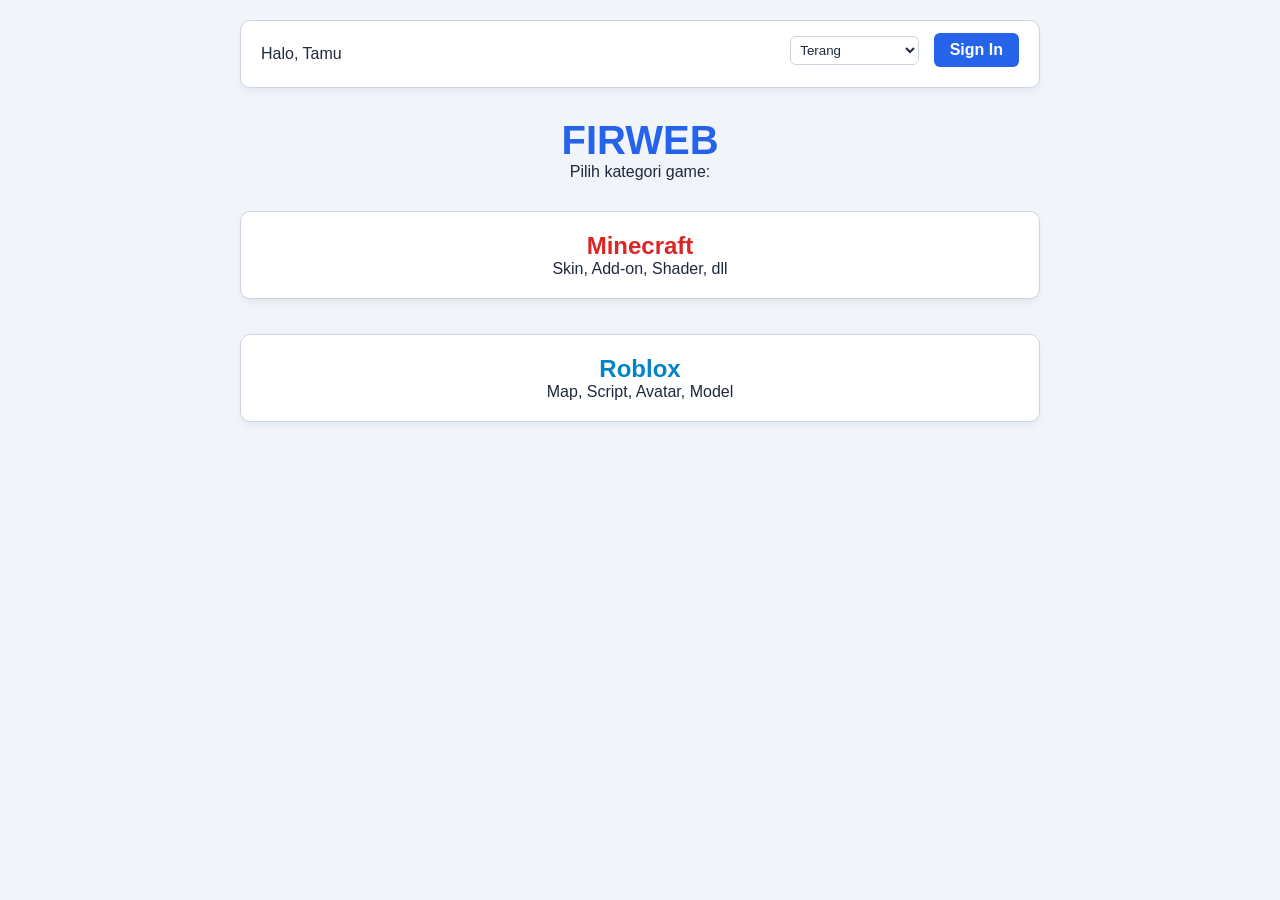
<file: index.html>
<!DOCTYPE html>
<html lang="id">
<head>
    <meta charset="UTF-8">
    <meta name="viewport" content="width=device-width, initial-scale=1.0">
    <title>FirWeb</title>
    <link rel="stylesheet" href="style.css">
</head>
<body>
    <div class="container">
        <div class="top-bar">
            <span id="user-info">Halo, Tamu</span>
            <div>
                <select id="theme-selector" style="padding: 5px; margin-right: 10px; width: auto;">
                    <option value="light">Terang</option>
                    <option value="dark">Gelap</option>
                    <option value="system">Sistem</option>
                    <option value="gradient">Gradasi Custom</option>
                </select>
                <a href="login.html" class="btn" id="auth-btn">Sign In</a>
            </div>
        </div>

        <div style="text-align: center; margin: 30px 0;">
            <h1 style="color: var(--primary); font-size: 2.5rem;">FIRWEB</h1>
            <p>Pilih kategori game:</p>
        </div>

        <div class="vertical-stack">
            <a href="content.html?game=minecraft" class="card" style="text-align:center; text-decoration:none; color:inherit;">
                <h2 style="color: #dc2626;">Minecraft</h2>
                <p>Skin, Add-on, Shader, dll</p>
            </a>
            <a href="content.html?game=roblox" class="card" style="text-align:center; text-decoration:none; color:inherit;">
                <h2 style="color: #0284c7;">Roblox</h2>
                <p>Map, Script, Avatar, Model</p>
            </a>
        </div>
    </div>
    <script src="script.js"></script>
</body>
    </html>
</file>
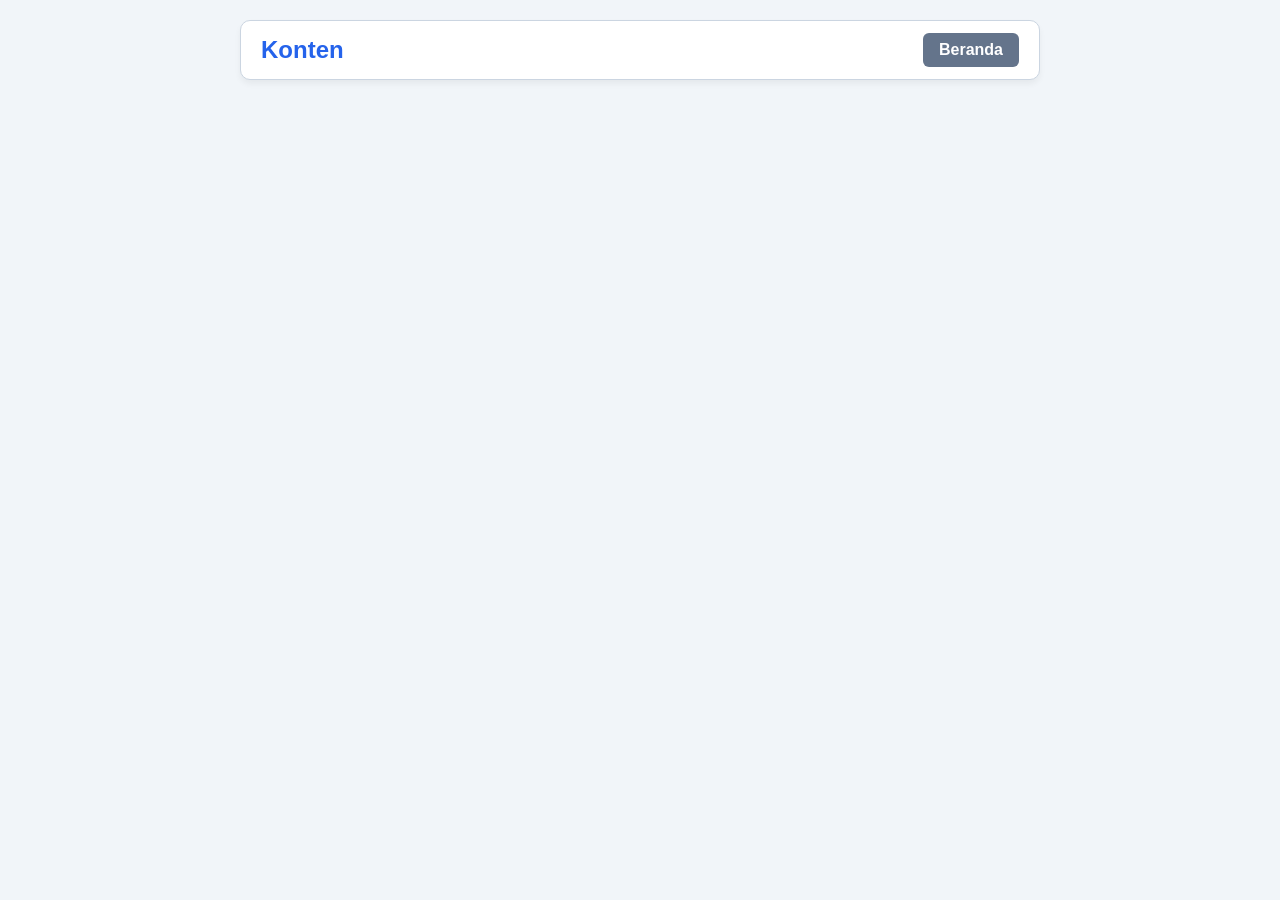
<file: content.html>
<!DOCTYPE html>
<html lang="id">
<head>
    <meta charset="UTF-8">
    <meta name="viewport" content="width=device-width, initial-scale=1.0">
    <title>Konten - FirWeb</title>
    <link rel="stylesheet" href="style.css">
</head>
<body>
    <div class="container">
        <div class="top-bar">
            <h2 id="category-title" style="color: var(--primary);">Konten</h2>
            <a href="index.html" class="btn" style="background-color: #64748b;">Beranda</a>
        </div>

        <!-- Daftar Konten Tersusun Ke Bawah -->
        <div id="posts-list" class="vertical-stack"></div>

        <a href="upload.html" id="fab-upload" class="fab-btn" style="display: none;">+</a>
    </div>
    <script src="script.js"></script>
</body>
</html>
</file>
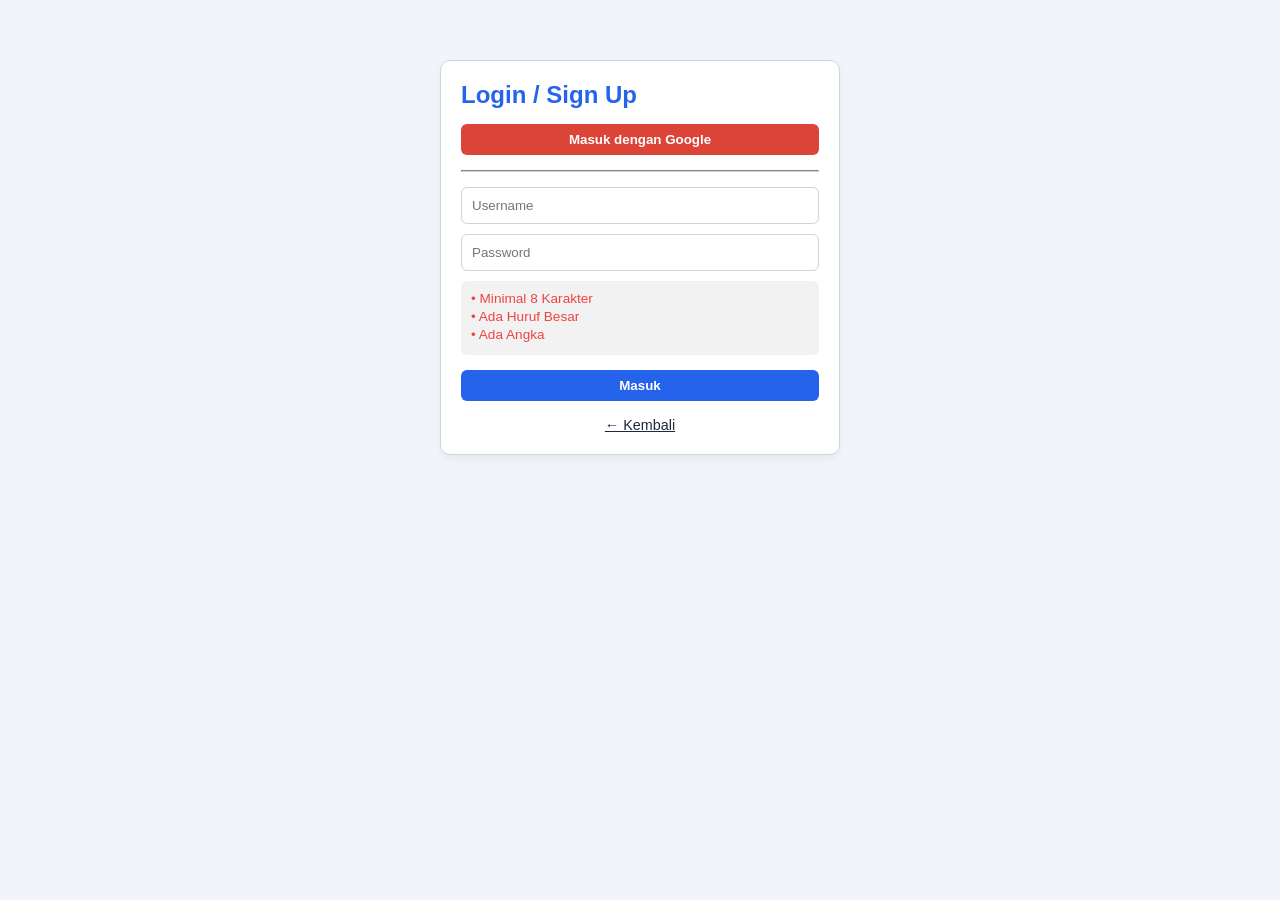
<file: login.html>
<!DOCTYPE html>
<html lang="id">
<head>
    <meta charset="UTF-8">
    <meta name="viewport" content="width=device-width, initial-scale=1.0">
    <title>Login - FirWeb</title>
    <link rel="stylesheet" href="style.css">
</head>
<body>
    <div class="container" style="max-width: 400px; margin-top: 40px;">
        <div class="card">
            <h2 style="color: var(--primary); margin-bottom: 15px;">Login / Sign Up</h2>
            
            <button id="google-login-btn" class="btn" style="background-color: #db4437; width: 100%; margin-bottom: 15px;">Masuk dengan Google</button>
            <hr style="border-color: var(--border-color); margin-bottom: 15px;">

            <form id="login-form">
                <input type="text" id="username" placeholder="Username" required>
                <input type="password" id="password" placeholder="Password" required>
                
                <!-- Peraturan Password Realtime -->
                <div id="password-rules" style="margin-bottom: 15px; background: rgba(0,0,0,0.05); padding: 10px; border-radius: 6px;">
                    <div id="rule-len" class="rule-item rule-red">• Minimal 8 Karakter</div>
                    <div id="rule-upper" class="rule-item rule-red">• Ada Huruf Besar</div>
                    <div id="rule-num" class="rule-item rule-red">• Ada Angka</div>
                </div>
                <div id="error-msg" style="color: #ef4444; font-size: 0.85rem; margin-bottom: 10px;"></div>

                <button type="submit" class="btn" style="width: 100%;">Masuk</button>
            </form>
            <div style="text-align: center; margin-top: 15px;">
                <a href="index.html" style="color: var(--text-color); font-size: 0.9rem;">← Kembali</a>
            </div>
        </div>
    </div>
    <script src="script.js"></script>
</body>
    </html>
</file>
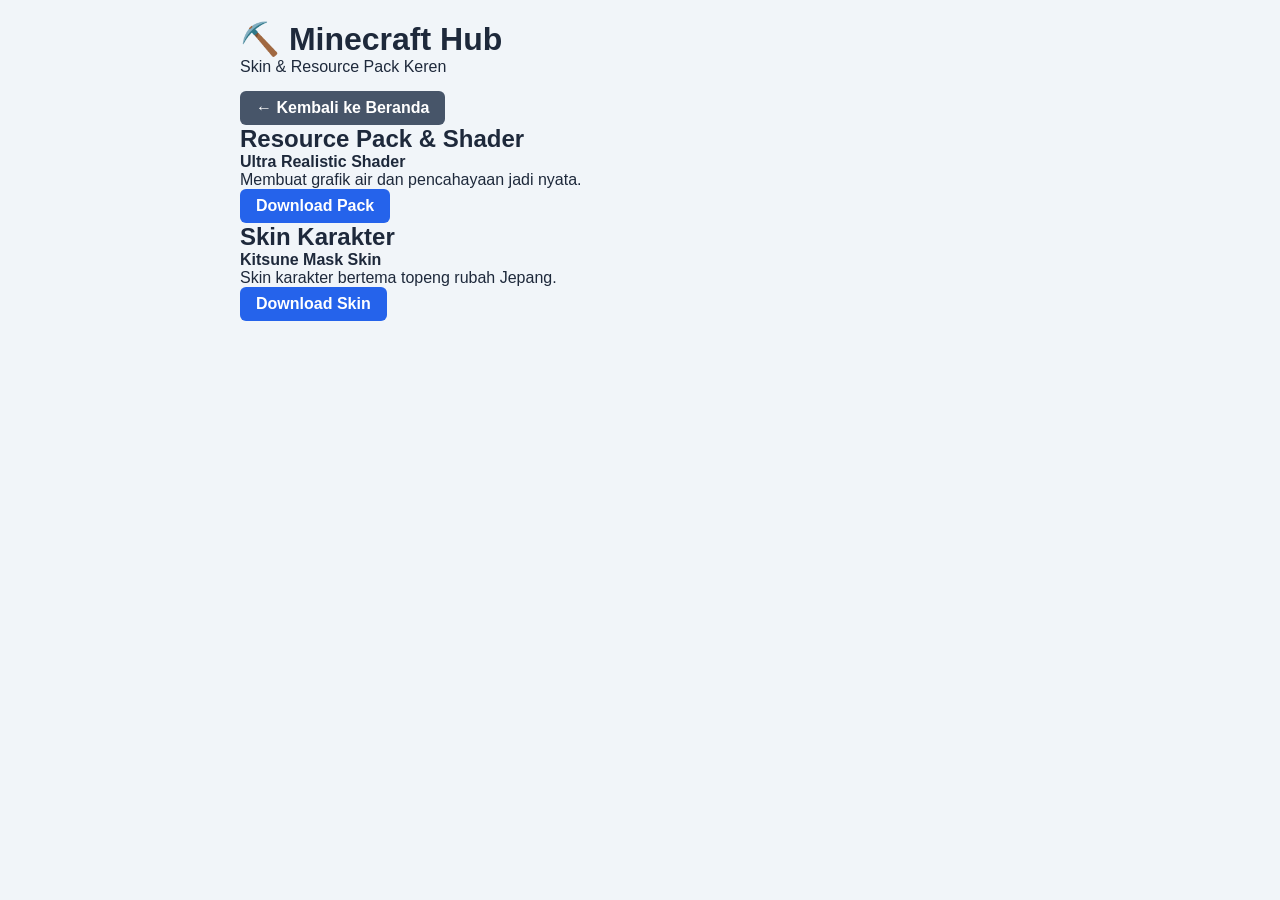
<file: minecraft.html>
<!DOCTYPE html>
<html lang="id">
<head>
    <meta charset="UTF-8">
    <meta name="viewport" content="width=device-width, initial-scale=1.0">
    <title>FirWeb - Minecraft Hub</title>
    <link rel="stylesheet" href="style.css">
</head>
<body>
    <div class="container">
        <header>
            <h1>⛏️ Minecraft Hub</h1>
            <p>Skin & Resource Pack Keren</p>
            <a href="index.html" class="btn" style="background-color: #475569; margin-top: 15px;">← Kembali ke Beranda</a>
        </header>

        <section>
            <h2>Resource Pack & Shader</h2>
            <div class="sub-grid">
                <div class="item-card">
                    <h4>Ultra Realistic Shader</h4>
                    <p>Membuat grafik air dan pencahayaan jadi nyata.</p>
                    <a href="#" class="btn" target="_blank">Download Pack</a>
                </div>
            </div>
        </section>

        <section>
            <h2>Skin Karakter</h2>
            <div class="sub-grid">
                <div class="item-card">
                    <h4>Kitsune Mask Skin</h4>
                    <p>Skin karakter bertema topeng rubah Jepang.</p>
                    <a href="#" class="btn" target="_blank">Download Skin</a>
                </div>
            </div>
        </section>
    </div>
</body>
                      </html>
</file>
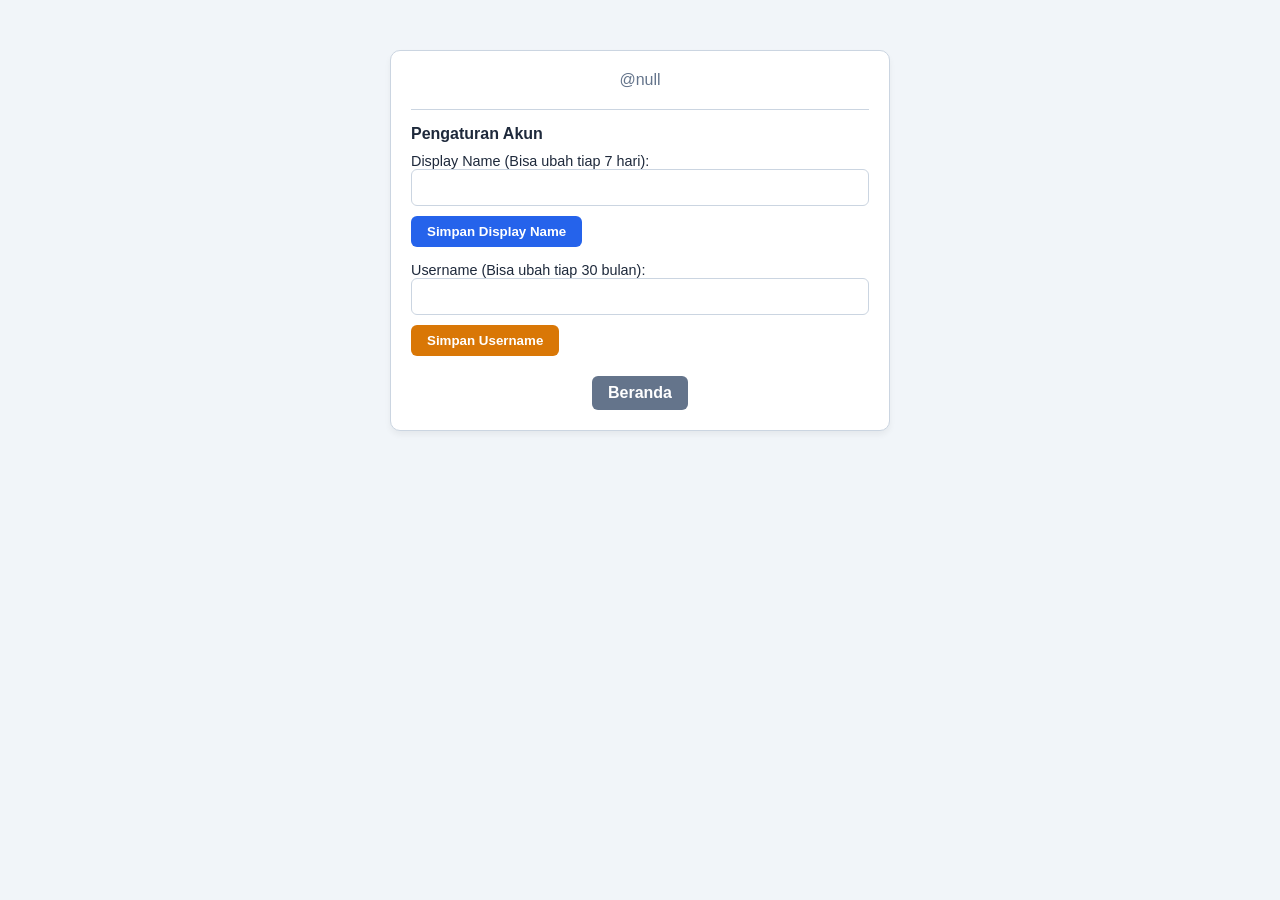
<file: profile.html>
<!DOCTYPE html>
<html lang="id">
<head>
    <meta charset="UTF-8">
    <meta name="viewport" content="width=device-width, initial-scale=1.0">
    <title>Profil - FirWeb</title>
    <link rel="stylesheet" href="style.css">
</head>
<body>
    <div class="container" style="max-width: 500px; margin-top: 30px;">
        <div class="card" style="text-align: center;">
            <h2 id="profile-display-name">Nama</h2>
            <p id="profile-username" style="color: #64748b; margin-bottom: 20px;">@username</p>
            
            <div style="text-align: left; border-top: 1px solid var(--border-color); padding-top: 15px;">
                <h4>Pengaturan Akun</h4>
                <label style="font-size:0.9rem; margin-top:10px; display:block;">Display Name (Bisa ubah tiap 7 hari):</label>
                <input type="text" id="new-display-name">
                <button id="save-display-btn" class="btn" style="margin-bottom: 15px;">Simpan Display Name</button>

                <label style="font-size:0.9rem; display:block;">Username (Bisa ubah tiap 30 bulan):</label>
                <input type="text" id="new-username">
                <button id="save-username-btn" class="btn" style="background-color: #d97706;">Simpan Username</button>
            </div>
            
            <div style="margin-top: 20px;">
                <a href="index.html" class="btn" style="background-color: #64748b;">Beranda</a>
            </div>
        </div>
    </div>
    <script src="script.js"></script>
</body>
        </html>
</file>
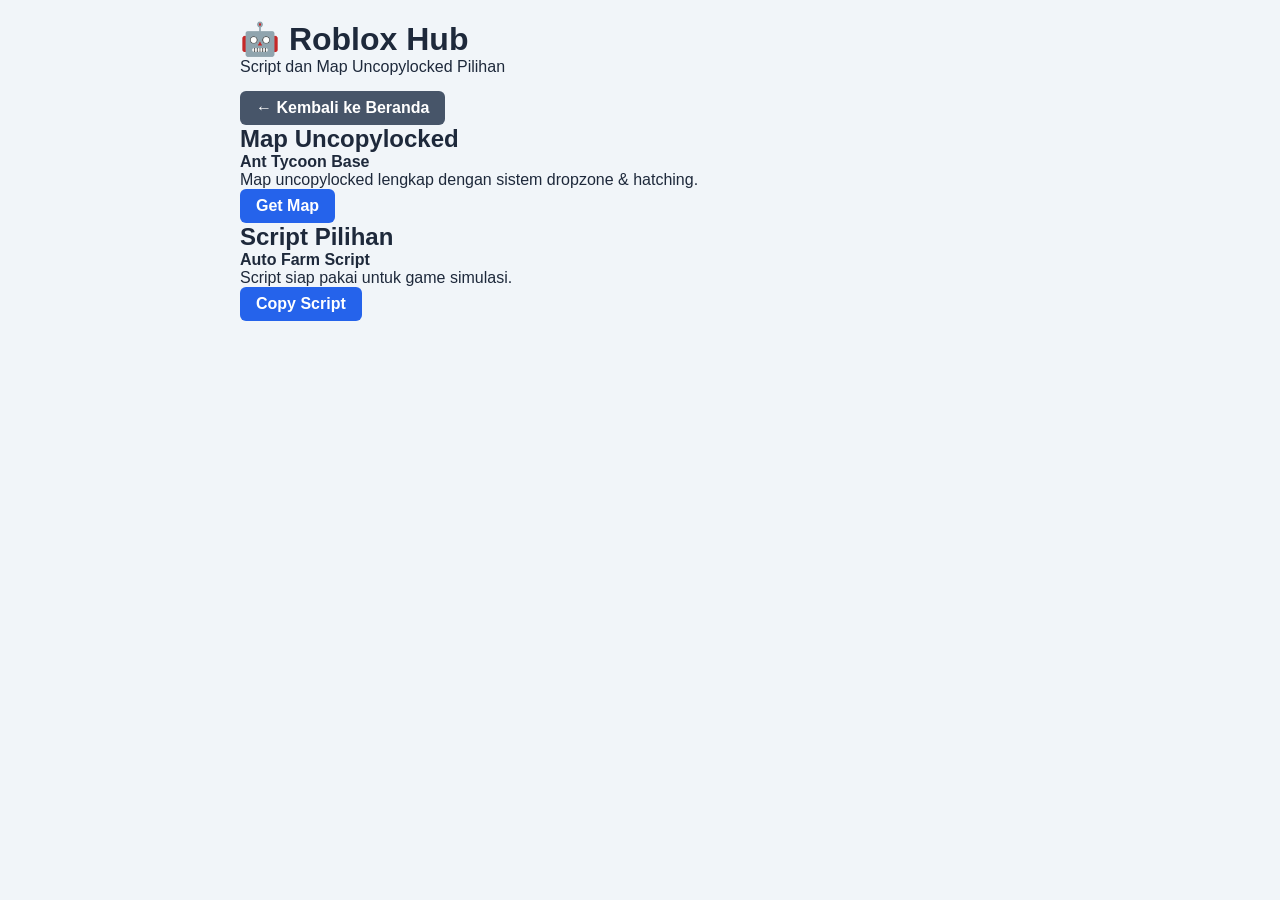
<file: roblox.html>
<!DOCTYPE html>
<html lang="id">
<head>
    <meta charset="UTF-8">
    <meta name="viewport" content="width=device-width, initial-scale=1.0">
    <title>FirWeb - Roblox Hub</title>
    <link rel="stylesheet" href="style.css">
</head>
<body>
    <div class="container">
        <header>
            <h1>🤖 Roblox Hub</h1>
            <p>Script dan Map Uncopylocked Pilihan</p>
            <a href="index.html" class="btn" style="background-color: #475569; margin-top: 15px;">← Kembali ke Beranda</a>
        </header>

        <section>
            <h2>Map Uncopylocked</h2>
            <div class="sub-grid">
                <div class="item-card">
                    <h4>Ant Tycoon Base</h4>
                    <p>Map uncopylocked lengkap dengan sistem dropzone & hatching.</p>
                    <a href="#" class="btn" target="_blank">Get Map</a>
                </div>
            </div>
        </section>

        <section>
            <h2>Script Pilihan</h2>
            <div class="sub-grid">
                <div class="item-card">
                    <h4>Auto Farm Script</h4>
                    <p>Script siap pakai untuk game simulasi.</p>
                    <a href="#" class="btn" target="_blank">Copy Script</a>
                </div>
            </div>
        </section>
    </div>
</body>
  </html>
</file>
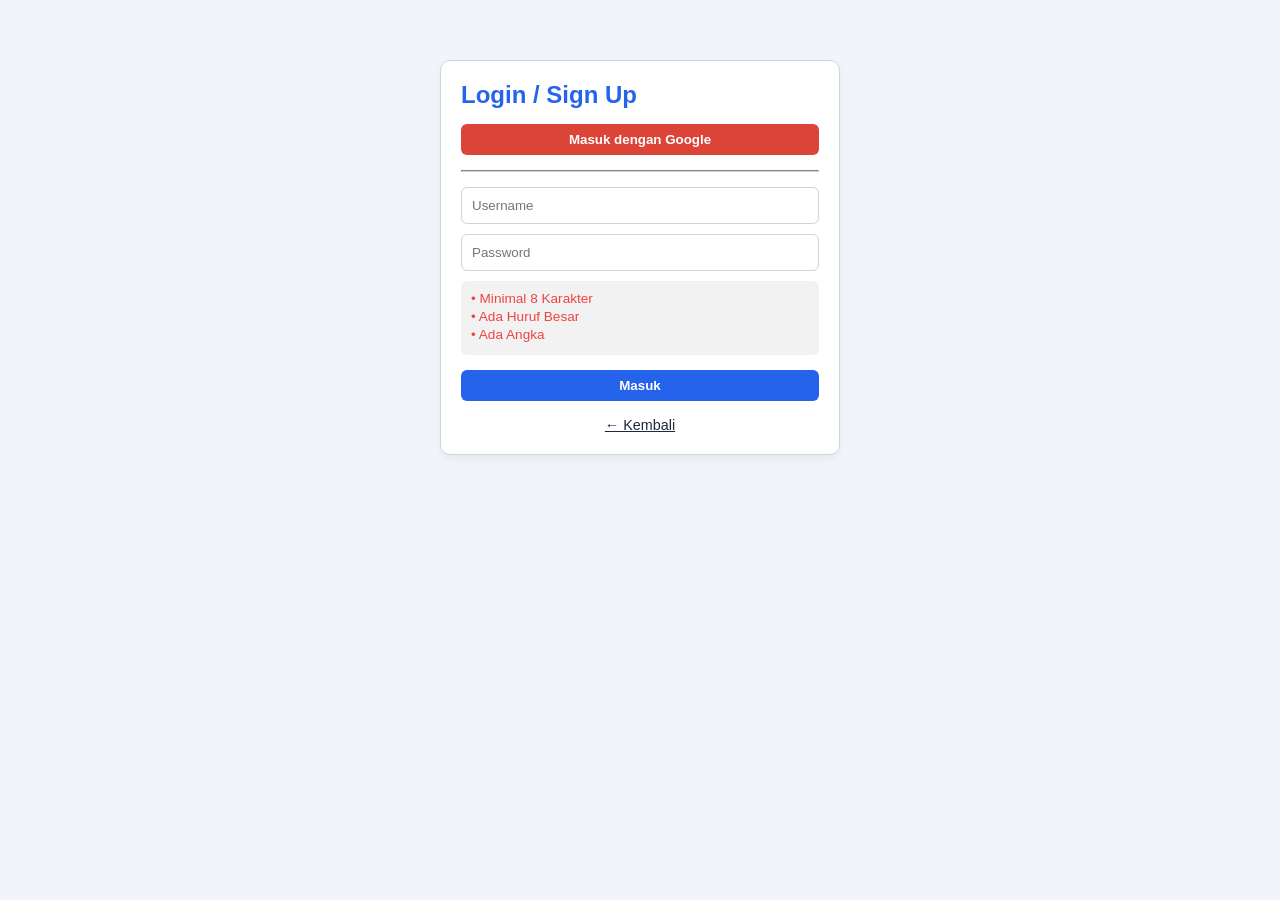
<file: upload.htm>
<!DOCTYPE html>
<html lang="id">
<head>
    <meta charset="UTF-8">
    <meta name="viewport" content="width=device-width, initial-scale=1.0">
    <title>Upload Konten - FirWeb</title>
    <link rel="stylesheet" href="style.css">
</head>
<body>
    <div class="container" style="max-width: 600px; margin-top: 20px;">
        <div style="background: white; padding: 25px; border-radius: 10px;">
            <h2 style="color: #2563eb; margin-bottom: 15px;">Upload Konten Baru</h2>
            
            <form id="upload-form">
                <label>Pilih Game:</label>
                <select id="up-game" required>
                    <option value="minecraft">Minecraft</option>
                    <option value="roblox">Roblox</option>
                </select>

                <label>Pilih Kategori:</label>
                <select id="up-category" required></select>

                <div id="version-wrapper">
                    <label>Versi Game:</label>
                    <select id="up-version">
                        <option value="MCPE">MCPE</option>
                        <option value="MCBE">MCBE</option>
                        <option value="Java">Java</option>
                    </select>
                </div>

                <label>Judul (Wajib):</label>
                <input type="text" id="up-title" required>

                <label>Thumbnail (Wajib - Link Gambar):</label>
                <input type="text" id="up-thumbnail" placeholder="https://..." required>

                <label>Keterangan / Deskripsi (Wajib):</label>
                <textarea id="up-desc" rows="4" required></textarea>

                <!-- Bagian Khusus Script Dinamis -->
                <div id="script-section" style="display: none; background: #f8fafc; padding: 15px; border-radius: 6px; margin-bottom: 15px;">
                    <label style="font-weight: bold;">Kolom Script (Tambah tanpa batas):</label>
                    <div id="script-container"></div>
                    <button type="button" id="add-script-btn" class="btn" style="background-color: #10b981; margin-top: 5px;">+ Tambahkan Kolom Script</button>
                </div>

                <!-- Bagian Link / File Umum -->
                <div id="download-section">
                    <label>Link Download / File (Wajib):</label>
                    <input type="text" id="up-link" placeholder="https://..." required>
                </div>

                <label>Harga Robux (Khusus Kategori Avatar Roblox):</label>
                <input type="number" id="up-robux" placeholder="0 jika gratis">

                <button type="submit" class="btn" style="width: 100%; margin-top: 15px;">Publikasikan</button>
            </form>
            <div style="text-align: center; margin-top: 15px;">
                <a href="index.html" style="color: #64748b; text-decoration: none;">Batal</a>
            </div>
        </div>
    </div>
    <script src="script.js"></script>
</body>
</html>
</file>
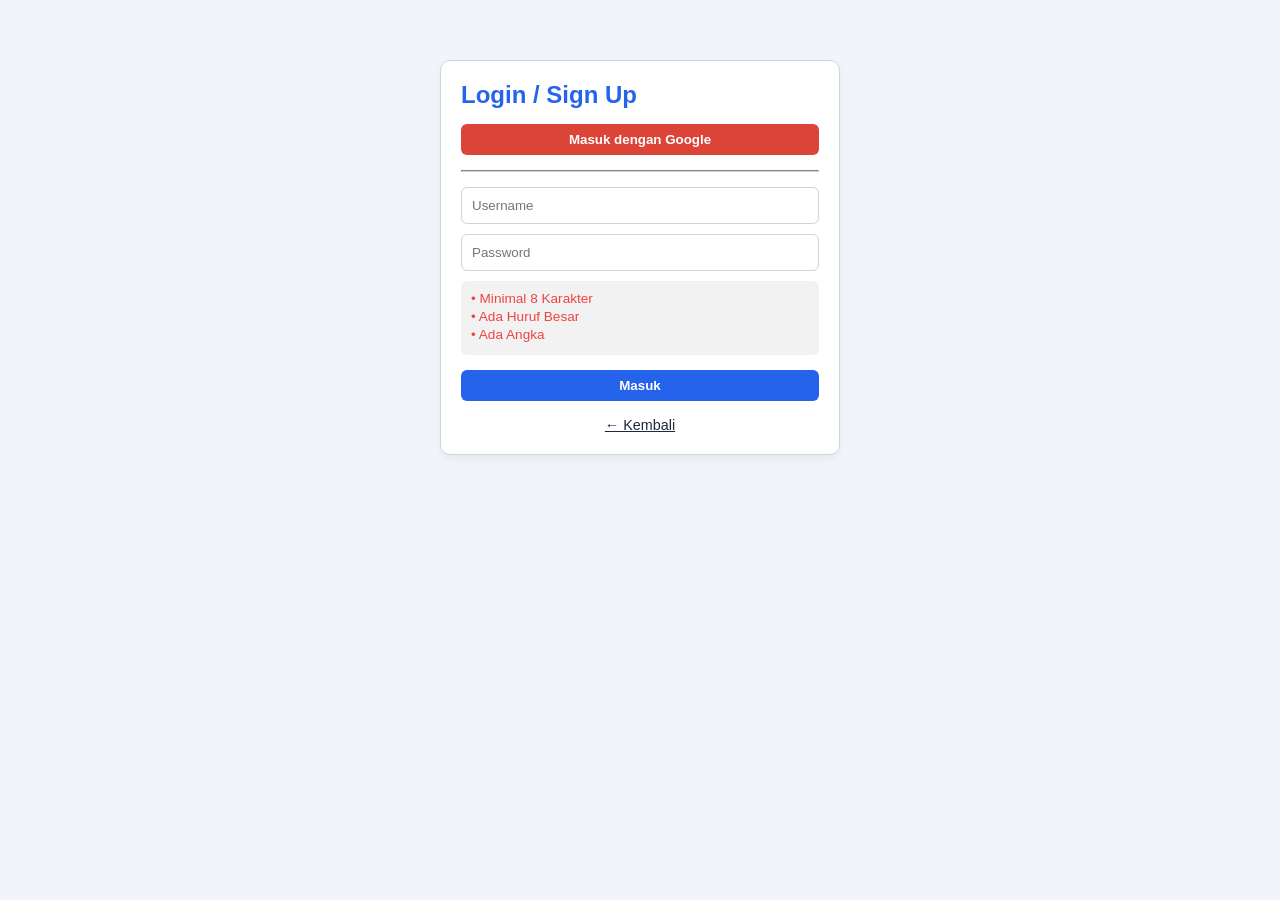
<file: upload.html>
<!DOCTYPE html>
<html lang="id">
<head>
    <meta charset="UTF-8">
    <meta name="viewport" content="width=device-width, initial-scale=1.0">
    <title>Upload / Edit Konten - FirWeb</title>
    <link rel="stylesheet" href="style.css">
</head>
<body>
    <div class="container" style="max-width: 600px; margin-top: 20px;">
        <div class="card">
            <h2 id="form-heading" style="color: var(--primary); margin-bottom: 15px;">Upload Konten</h2>
            
            <form id="upload-form">
                <input type="hidden" id="edit-id">
                <label>Game:</label>
                <select id="up-game" required>
                    <option value="minecraft">Minecraft</option>
                    <option value="roblox">Roblox</option>
                </select>

                <label>Kategori:</label>
                <select id="up-category" required></select>

                <label>Judul:</label>
                <input type="text" id="up-title" required>

                <label>Thumbnail (Pilih File Gambar):</label>
                <input type="file" id="up-thumb-file" accept="image/*">
                <input type="text" id="up-thumb-link" placeholder="Atau masukkan link gambar thumbnail">

                <label>Keterangan / Deskripsi:</label>
                <textarea id="up-desc" rows="3" required></textarea>

                <!-- Pilihan Robux khusus Avatar Roblox -->
                <div id="robux-wrapper" style="display: none;">
                    <label>Harga Robux:</label>
                    <input type="number" id="up-robux" value="0">
                </div>

                <!-- Script Builder Kebawah -->
                <div id="script-section" style="display: none;">
                    <label style="font-weight: bold;">Kolom Script:</label>
                    <div id="script-container" class="vertical-stack"></div>
                    <button type="button" id="add-script-btn" class="btn" style="background-color: #10b981; margin-top: 10px;">+ Tambah Kolom Script</button>
                </div>

                <!-- Pilihan Upload File atau Link -->
                <div id="file-link-section">
                    <label>Metode File:</label>
                    <select id="upload-method">
                        <option value="file">Upload File Langsung</option>
                        <option value="link">Gunakan Link Download</option>
                    </select>
                    <div id="input-file-wrap">
                        <input type="file" id="up-file">
                    </div>
                    <div id="input-link-wrap" style="display:none;">
                        <input type="text" id="up-link" placeholder="https://...">
                    </div>
                </div>

                <button type="submit" class="btn" style="width: 100%; margin-top: 15px;">Simpan Konten</button>
            </form>
            <div style="text-align: center; margin-top: 15px;">
                <a href="index.html" style="color: var(--text-color); text-decoration: none;">Batal</a>
            </div>
        </div>
    </div>
    <script src="script.js"></script>
</body>
                    </html>
</file>
<file: style.css>
:root {
    --bg-color: #f1f5f9;
    --card-bg: #ffffff;
    --text-color: #1e293b;
    --border-color: #cbd5e1;
    --primary: #2563eb;
}

body.dark {
    --bg-color: #0f172a;
    --card-bg: #1e293b;
    --text-color: #f8fafc;
    --border-color: #475569;
}

body.gradient {
    background: linear-gradient(135deg, #1e1b4b, #312e81, #1e293b);
    --bg-color: transparent;
    --card-bg: rgba(30, 41, 59, 0.85);
    --text-color: #f8fafc;
    --border-color: #6366f1;
}

* {
    margin: 0;
    padding: 0;
    box-sizing: border-box;
    font-family: 'Segoe UI', Tahoma, Geneva, Verdana, sans-serif;
}

body {
    background-color: var(--bg-color);
    color: var(--text-color);
    padding: 20px;
    min-height: 100vh;
    transition: background 0.3s, color 0.3s;
}

.container {
    max-width: 800px;
    margin: 0 auto;
}

.top-bar {
    display: flex;
    justify-content: space-between;
    align-items: center;
    background: var(--card-bg);
    padding: 12px 20px;
    border-radius: 10px;
    margin-bottom: 20px;
    box-shadow: 0 4px 6px rgba(0,0,0,0.05);
    border: 1px solid var(--border-color);
}

.card {
    background: var(--card-bg);
    border-radius: 10px;
    padding: 20px;
    margin-bottom: 20px;
    box-shadow: 0 4px 6px rgba(0,0,0,0.05);
    border: 1px solid var(--border-color);
}

.btn {
    background-color: var(--primary);
    color: white;
    padding: 8px 16px;
    border: none;
    border-radius: 6px;
    cursor: pointer;
    font-weight: bold;
    text-decoration: none;
    display: inline-block;
}
.btn:hover { opacity: 0.9; }

input, select, textarea {
    width: 100%;
    padding: 10px;
    margin-bottom: 10px;
    background: var(--card-bg);
    color: var(--text-color);
    border: 1px solid var(--border-color);
    border-radius: 6px;
}

/* Layout Vertikal Ke Bawah */
.vertical-stack {
    display: flex;
    flex-direction: column;
    gap: 15px;
}

.post-item-vertical {
    background: var(--card-bg);
    border: 1px solid var(--border-color);
    padding: 20px;
    border-radius: 10px;
    display: flex;
    flex-direction: column;
    gap: 10px;
}

.post-thumb {
    width: 100%;
    max-height: 250px;
    object-fit: cover;
    border-radius: 6px;
}

.rule-item {
    font-size: 0.85rem;
    margin-bottom: 3px;
}
.rule-red { color: #ef4444; }
.rule-green { color: #10b981; }

.fab-btn {
    position: fixed;
    bottom: 30px;
    right: 30px;
    background-color: #10b981;
    color: white;
    width: 60px;
    height: 60px;
    border-radius: 50%;
    display: flex;
    align-items: center;
    justify-content: center;
    font-size: 2rem;
    text-decoration: none;
    box-shadow: 0 4px 10px rgba(0,0,0,0.2);
    }
</file>
